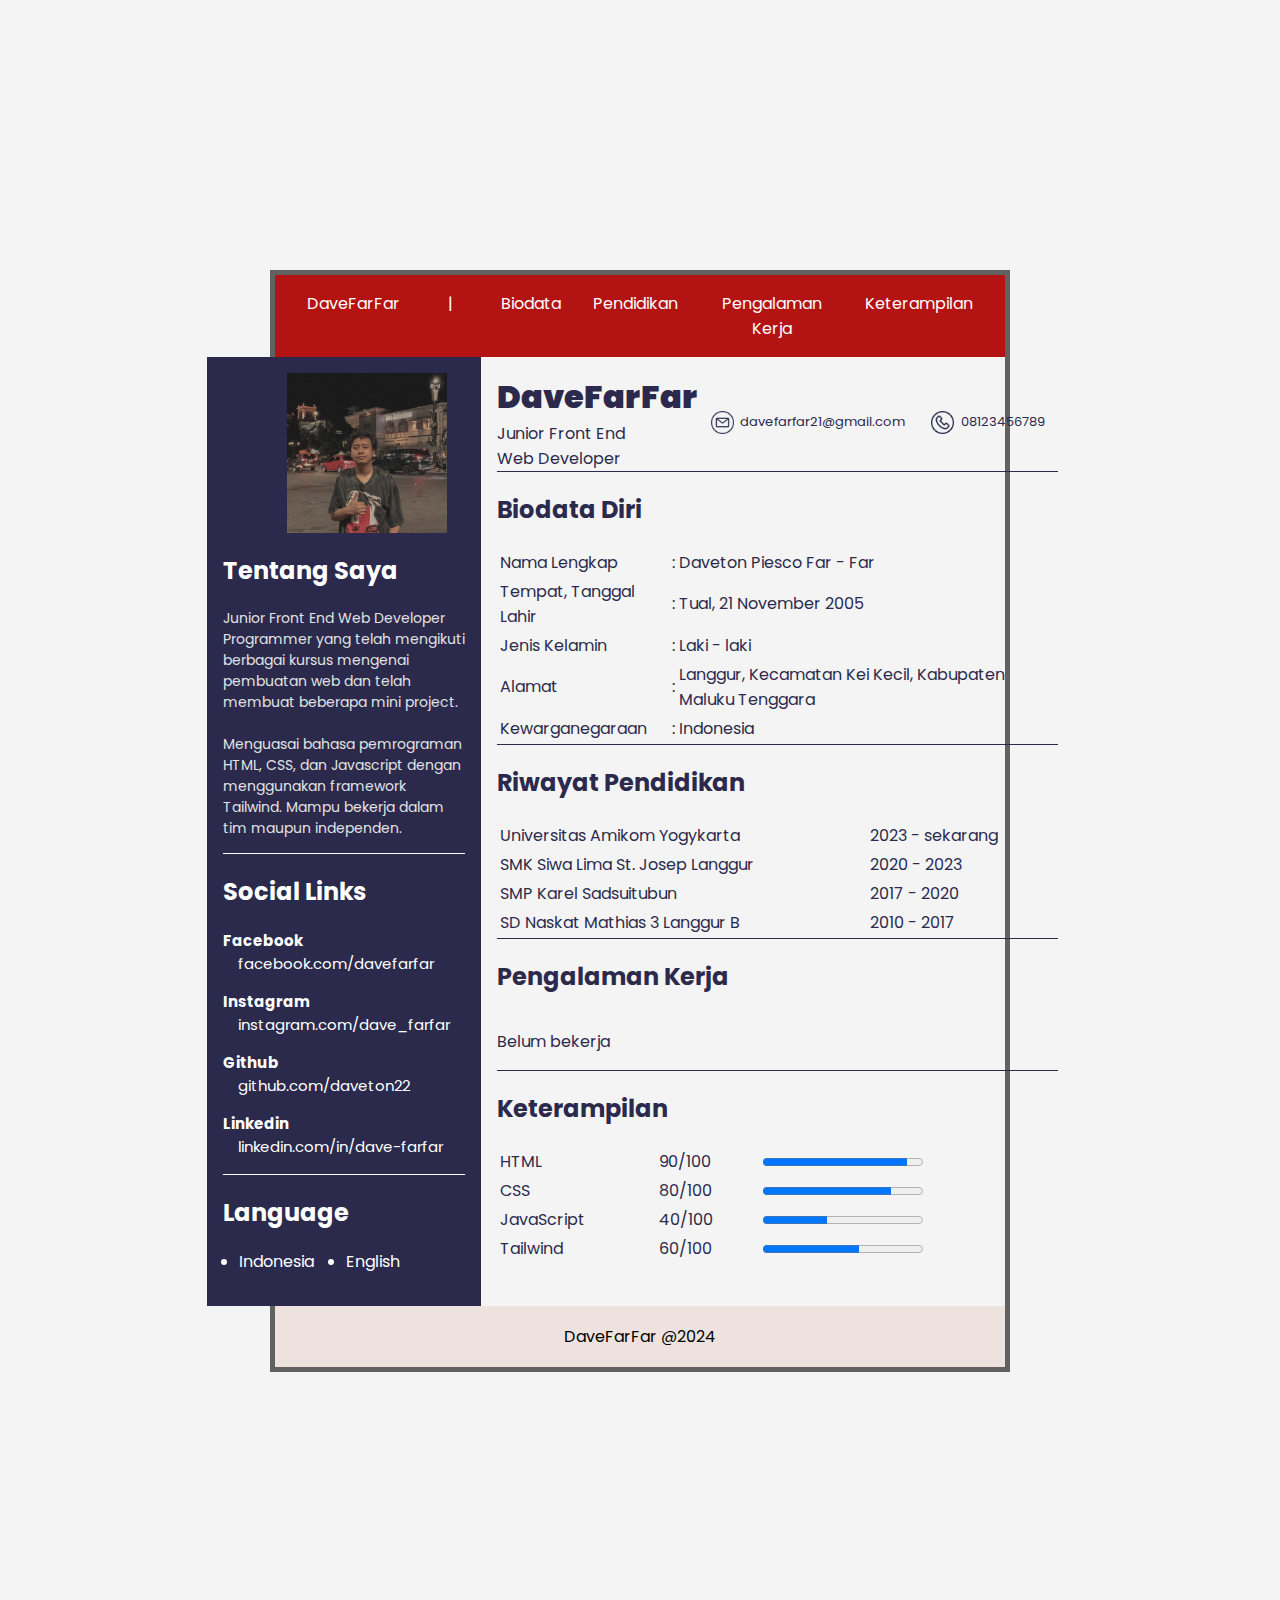
<file: CV/index.html>
<!DOCTYPE html>
<html>
  <head>
    <meta http-equiv="Content-Type" content="text/html;charset=UTF-8" />
    <meta name="viewport" content="width=device-width, initial-scale=1" />
    <link rel="stylesheet" href="style.css" />
    <link rel="preconnect" href="https://fonts.googleapis.com" />
    <link rel="preconnect" href="https://fonts.gstatic.com" crossorigin />
    <link
      href="https://fonts.googleapis.com/css2?family=Poppins:ital,wght@0,100;0,200;0,300;0,400;0,500;0,600;0,700;0,800;0,900;1,100;1,200;1,300;1,400;1,500;1,600;1,700;1,800;1,900&family=Radio+Canada+Big:ital,wght@0,400..700;1,400..700&display=swap"
      rel="stylesheet"
    />
  </head>
  <body>
    <header>
      <nav class="navbar">
        <ul>
          <li>
            <a href="#">DaveFarFar</a>
          </li>
          <li>|</li>
          <li>
            <a href="#biodata">Biodata</a>
          </li>
          <li>
            <a href="#pendidikan">Pendidikan</a>
          </li>
          <li>
            <a href="#pengalaman">Pengalaman Kerja</a>
          </li>
          <li>
            <a href="#keterampilan">Keterampilan</a>
          </li>
        </ul>
      </nav>
    </header>

    <main class="container">
      <section id="tentangSayaHeader">
        <div id="tentangSaya">
          <div class="logoCV">
            <img src="logoCV.jpg" alt="Dave FarFar" />
          </div>
          <div>
            <h2>Tentang Saya</h2>
            <p>
              Junior Front End Web Developer Programmer yang telah mengikuti berbagai kursus mengenai pembuatan web dan telah membuat beberapa mini project.
              <br>
              <br>
              Menguasai bahasa pemrograman HTML, CSS, dan Javascript dengan menggunakan
              framework Tailwind. Mampu bekerja dalam tim maupun independen.
            </p>
          </div>
        </div>
        <div style="border-top: 1px solid white"></div>
        <div class="contactMe">
          <h2>Social Links</h2>
          <ul>
            <li>
              <h4>Facebook</h4>
              <a href="https://www.facebook.com/syntic.loaded"
                >facebook.com/davefarfar</a
              >
            </li>
            <li>
              <h4>Instagram</h4>
              <a href="https://www.instagram.com/dave_farfar/"
                >instagram.com/dave_farfar</a
              >
            </li>
            <li>
              <h4>Github</h4>
              <a href="https://github.com/daveton22"> github.com/daveton22 </a>
            </li>
            <li>
              <h4>Linkedin</h4>
              <a href="https://www.linkedin.com/in/dave-farfar-8b751a289/"
                >linkedin.com/in/dave-farfar</a
              >
            </li>
          </ul>
        </div>
        <div style="border-top: 1px solid white"></div>
        <div class="language">
          <h2>Language</h2>
          <ul>
            <li>Indonesia</li>
            <li>English</li>
          </ul>
        </div>
      
 
      </section>

      <section id="biodata">
        <div class="biodataHeader">
          <div>
            <h1>DaveFarFar</h1>
            <p>
              Junior Front End <br />
              Web Developer
            </p>
          </div>
          <div>
            <ul>
              <li>
                <img src="email.png" alt="" width="23" />
                <span>davefarfar21@gmail.com</span>
              </li>
              <li>
                <img src="phone.png" alt="" width="23" />
                <span>08123456789</span>
              </li>
            </ul>
          </div>
        </div>
        <div style="border-top: 1px solid #2b2a4c"></div>
        <h2 id="biodataDiri">Biodata Diri</h2>
        <table>
          <tr>
            <td>Nama Lengkap</td>
            <td>:</td>
            <td>Daveton Piesco Far - Far</td>
          </tr>
          <tr>
            <td>Tempat, Tanggal Lahir</td>
            <td>:</td>
            <td>Tual, 21 November 2005</td>
          </tr>
          <tr>
            <td>Jenis Kelamin</td>
            <td>:</td>
            <td>Laki - laki</td>
          </tr>
          <tr>
            <td>Alamat</td>
            <td>:</td>
            <td>Langgur, Kecamatan Kei Kecil, Kabupaten Maluku Tenggara</td>
          </tr>
          <tr>
            <td>Kewarganegaraan</td>
            <td>:</td>
            <td>Indonesia</td>
          </tr>
        </table>

        <div style="border-top: 1px solid #2b2a4c"></div>

        <h2 id="pendidikan">Riwayat Pendidikan</h2>
        <table>
          <tr>
            <td>Universitas Amikom Yogykarta</td>
            <td>2023 - sekarang</td>
          </tr>
          <tr>
            <td>SMK Siwa Lima St. Josep Langgur</td>
            <td>2020 - 2023</td>
          </tr>
          <tr>
            <td>SMP Karel Sadsuitubun</td>
            <td>2017 - 2020</td>
          </tr>
          <tr>
            <td>SD Naskat Mathias 3 Langgur B </td>
            <td>2010 - 2017</td>
          </tr>
        </table>

        <div style="border-top: 1px solid #2b2a4c"></div>

        <h2 id="pengalaman">Pengalaman Kerja</h2>
        <p>Belum bekerja</p>

        <div style="border-top: 1px solid #2b2a4c"></div>
        <h2 id="keterampilan">Keterampilan</h2>
        <table>
      <tr>
				<td>HTML</td>
				<td>90/100</td>
			<td><progress value="90" max="100"></td>
			</tr>
			<tr>
				<td>CSS</td>
				<td>80/100</td>
				<td><progress value="80" max="100"></td>
			</tr>
			<tr>
				<td>JavaScript</td>
				<td>40/100</td>
				<td><progress value="40" max="100"></td>
			</tr>
      <tr>
				<td>Tailwind</td>
				<td>60/100</td>
				<td><progress value="60" max="100"></td>
			</tr>
          </table>
      </section>
    </main>

    <footer>
      <div class="container">
        <p>DaveFarFar @2024</p>
      </div>
    </footer>
  </body>
</html>
</file>
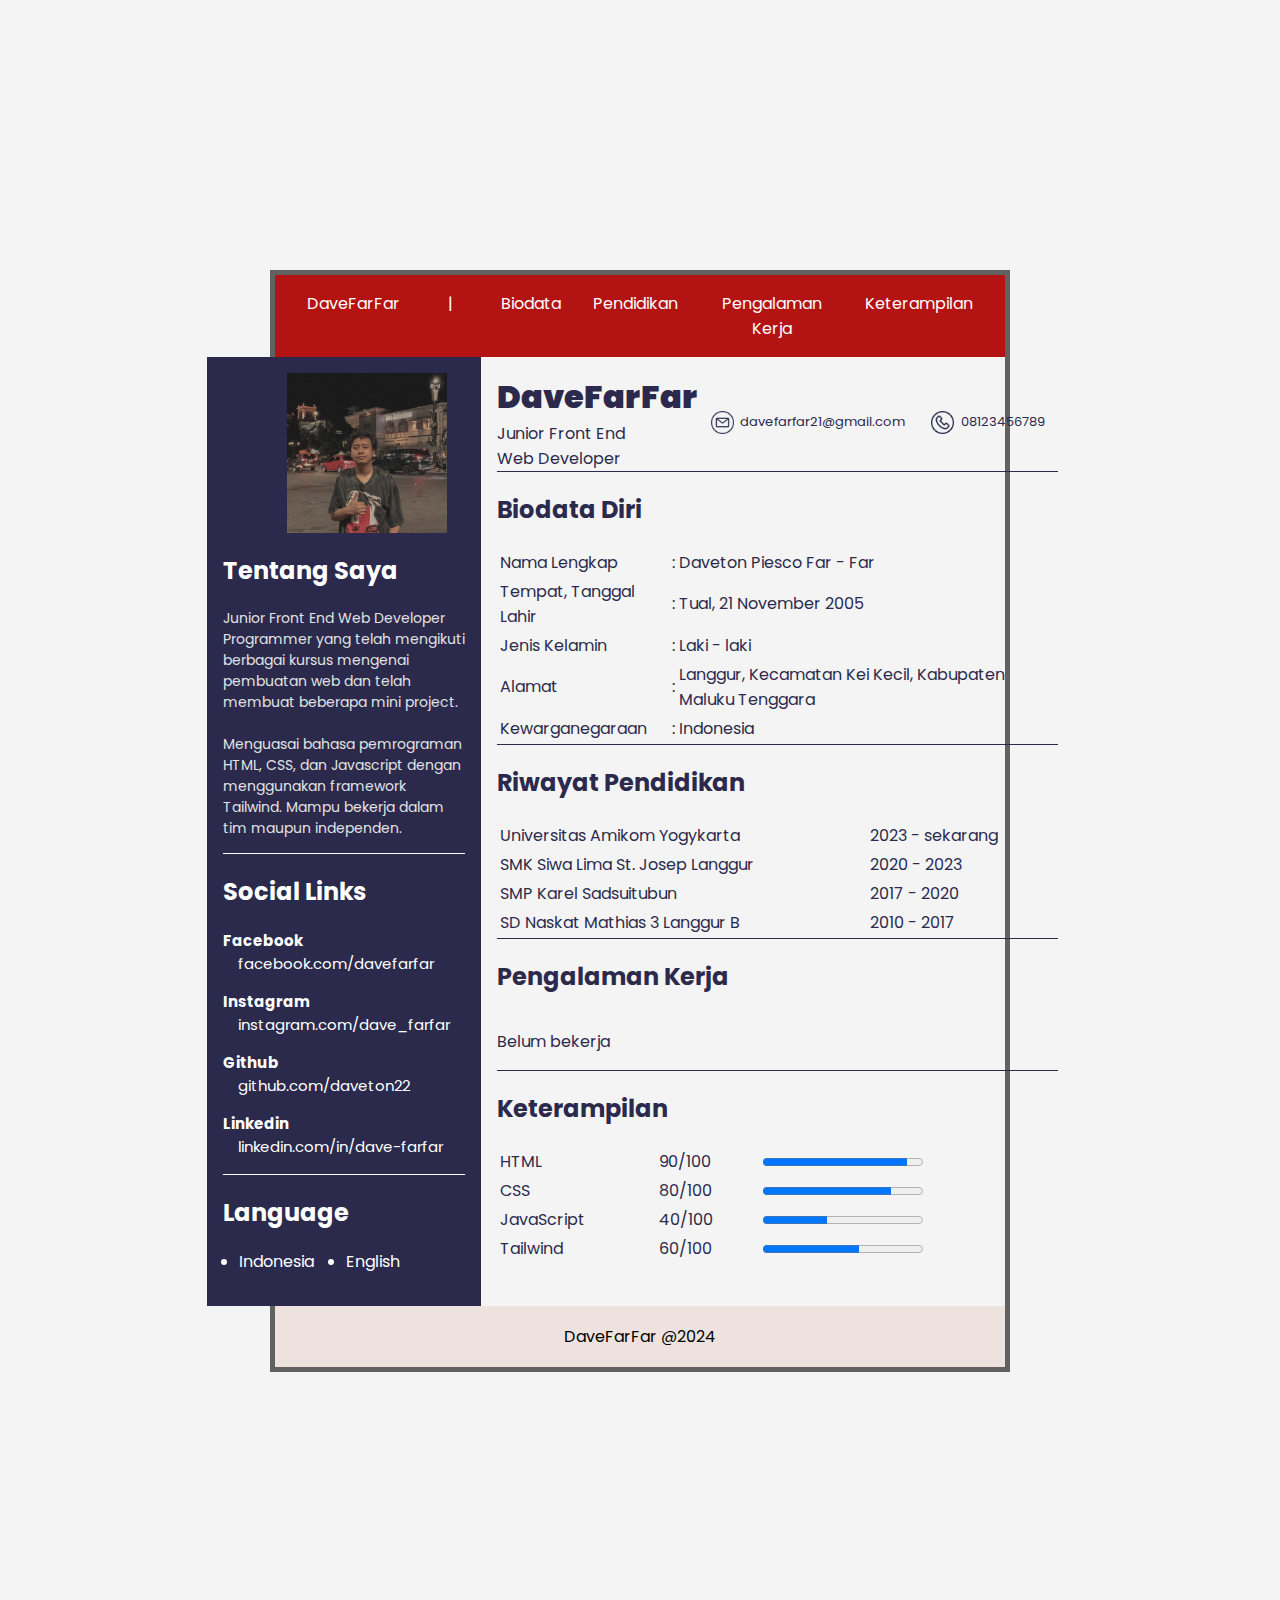
<file: mini-bootcamp-frontend-batch-3/hari-ke-4/index.html>
<!DOCTYPE html>
<html>
  <head>
    <meta http-equiv="Content-Type" content="text/html;charset=UTF-8" />
    <meta name="viewport" content="width=device-width, initial-scale=1" />
    <link rel="stylesheet" href="style.css" />
    <link rel="preconnect" href="https://fonts.googleapis.com" />
    <link rel="preconnect" href="https://fonts.gstatic.com" crossorigin />
    <link
      href="https://fonts.googleapis.com/css2?family=Poppins:ital,wght@0,100;0,200;0,300;0,400;0,500;0,600;0,700;0,800;0,900;1,100;1,200;1,300;1,400;1,500;1,600;1,700;1,800;1,900&family=Radio+Canada+Big:ital,wght@0,400..700;1,400..700&display=swap"
      rel="stylesheet"
    />
    <title>daveCV</title>
  </head>
  <body>
    <header>
      <nav class="navbar">
        <ul>
          <li>
            <a href="#">DaveFarFar</a>
          </li>
          <li>|</li>
          <li>
            <a href="#biodata">Biodata</a>
          </li>
          <li>
            <a href="#pendidikan">Pendidikan</a>
          </li>
          <li>
            <a href="#pengalaman">Pengalaman Kerja</a>
          </li>
          <li>
            <a href="#keterampilan">Keterampilan</a>
          </li>
        </ul>
      </nav>
    </header>

    <main class="container">
      <section id="tentangSayaHeader">
        <div id="tentangSaya">
          <div class="logoCV">
            <img src="logoCV.jpg" alt="Dave FarFar" />
          </div>
          <div>
            <h2>Tentang Saya</h2>
            <p>
              Junior Front End Web Developer Programmer yang telah mengikuti berbagai kursus mengenai pembuatan web dan telah membuat beberapa mini project.
              <br>
              <br>
              Menguasai bahasa pemrograman HTML, CSS, dan Javascript dengan menggunakan
              framework Tailwind. Mampu bekerja dalam tim maupun independen.
            </p>
          </div>
        </div>
        <div style="border-top: 1px solid white"></div>
        <div class="contactMe">
          <h2>Social Links</h2>
          <ul>
            <li>
              <h4>Facebook</h4>
              <a href="https://www.facebook.com/syntic.loaded"
                >facebook.com/davefarfar</a
              >
            </li>
            <li>
              <h4>Instagram</h4>
              <a href="https://www.instagram.com/dave_farfar/"
                >instagram.com/dave_farfar</a
              >
            </li>
            <li>
              <h4>Github</h4>
              <a href="https://github.com/daveton22"> github.com/daveton22 </a>
            </li>
            <li>
              <h4>Linkedin</h4>
              <a href="https://www.linkedin.com/in/dave-farfar-8b751a289/"
                >linkedin.com/in/dave-farfar</a
              >
            </li>
          </ul>
        </div>
        <div style="border-top: 1px solid white"></div>
        <div class="language">
          <h2>Language</h2>
          <ul>
            <li>Indonesia</li>
            <li>English</li>
          </ul>
        </div>
      
 
      </section>

      <section id="biodata">
        <div class="biodataHeader">
          <div>
            <h1>DaveFarFar</h1>
            <p>
              Junior Front End <br />
              Web Developer
            </p>
          </div>
          <div>
            <ul>
              <li>
                <img src="email.png" alt="" width="23" />
                <span>davefarfar21@gmail.com</span>
              </li>
              <li>
                <img src="phone.png" alt="" width="23" />
                <span>08123456789</span>
              </li>
            </ul>
          </div>
        </div>
        <div style="border-top: 1px solid #2b2a4c"></div>
        <h2 id="biodataDiri">Biodata Diri</h2>
        <table>
          <tr>
            <td>Nama Lengkap</td>
            <td>:</td>
            <td>Daveton Piesco Far - Far</td>
          </tr>
          <tr>
            <td>Tempat, Tanggal Lahir</td>
            <td>:</td>
            <td>Tual, 21 November 2005</td>
          </tr>
          <tr>
            <td>Jenis Kelamin</td>
            <td>:</td>
            <td>Laki - laki</td>
          </tr>
          <tr>
            <td>Alamat</td>
            <td>:</td>
            <td>Langgur, Kecamatan Kei Kecil, Kabupaten Maluku Tenggara</td>
          </tr>
          <tr>
            <td>Kewarganegaraan</td>
            <td>:</td>
            <td>Indonesia</td>
          </tr>
        </table>

        <div style="border-top: 1px solid #2b2a4c"></div>

        <h2 id="pendidikan">Riwayat Pendidikan</h2>
        <table>
          <tr>
            <td>Universitas Amikom Yogykarta</td>
            <td>2023 - sekarang</td>
          </tr>
          <tr>
            <td>SMK Siwa Lima St. Josep Langgur</td>
            <td>2020 - 2023</td>
          </tr>
          <tr>
            <td>SMP Karel Sadsuitubun</td>
            <td>2017 - 2020</td>
          </tr>
          <tr>
            <td>SD Naskat Mathias 3 Langgur B </td>
            <td>2010 - 2017</td>
          </tr>
        </table>

        <div style="border-top: 1px solid #2b2a4c"></div>

        <h2 id="pengalaman">Pengalaman Kerja</h2>
        <p>Belum bekerja</p>

        <div style="border-top: 1px solid #2b2a4c"></div>
        <h2 id="keterampilan">Keterampilan</h2>
        <table>
      <tr>
				<td>HTML</td>
				<td>90/100</td>
			<td><progress value="90" max="100"></td>
			</tr>
			<tr>
				<td>CSS</td>
				<td>80/100</td>
				<td><progress value="80" max="100"></td>
			</tr>
			<tr>
				<td>JavaScript</td>
				<td>40/100</td>
				<td><progress value="40" max="100"></td>
			</tr>
      <tr>
				<td>Tailwind</td>
				<td>60/100</td>
				<td><progress value="60" max="100"></td>
			</tr>
          </table>
      </section>
    </main>

    <footer>
      <div class="container">
        <p>DaveFarFar @2024</p>
      </div>
    </footer>
  </body>
</html>
</file>
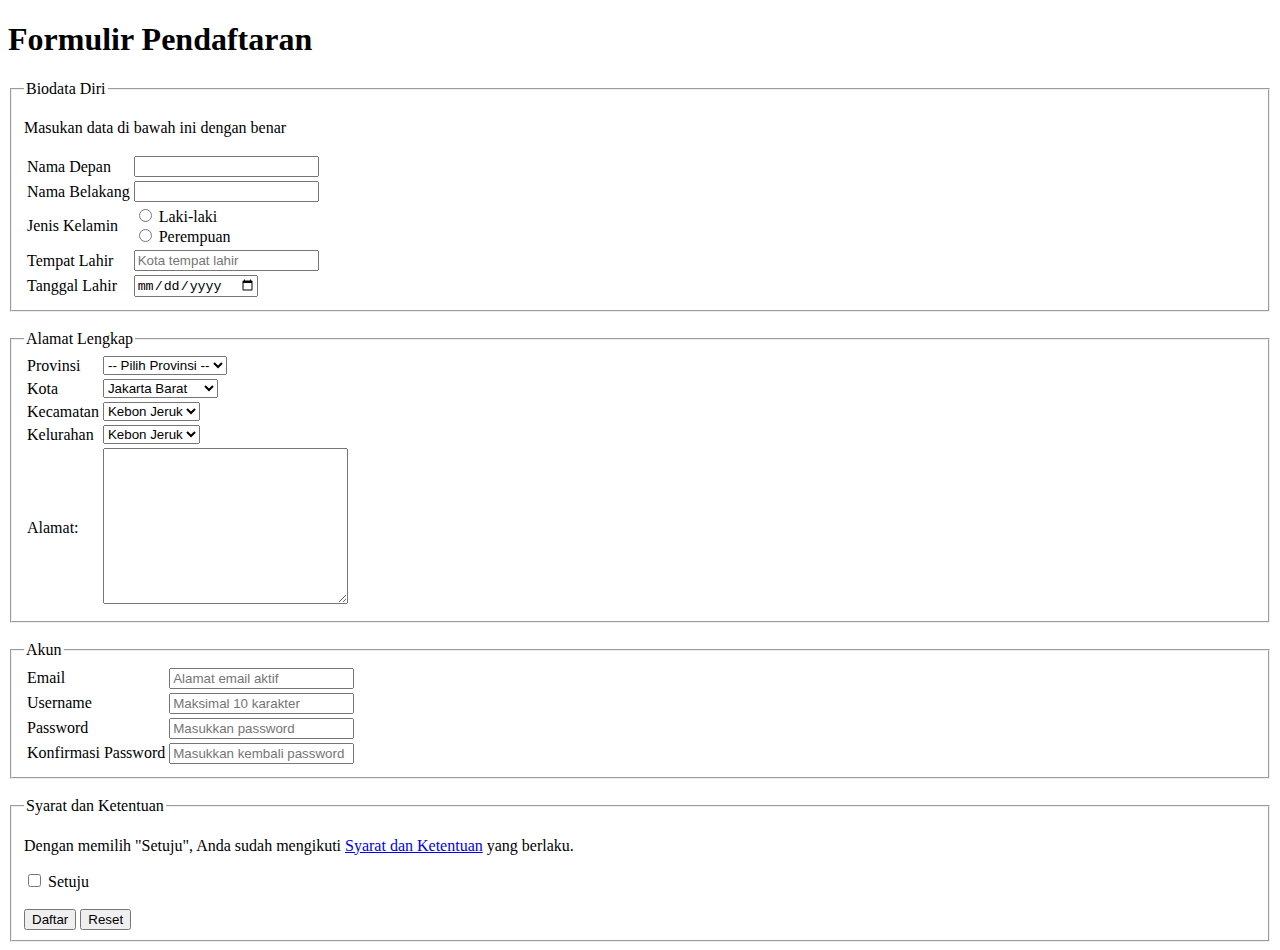
<file: form_pendaftaran.html>
<!DOCTYPE html>
<html lang="en">
  <head>
    <meta charset="UTF-8" />
    <meta name="viewport" content="width=device-width, initial-scale=1.0" />
    <title>Formulir Pendaftaran</title>
  </head>
  <body>
    <h1>Formulir Pendaftaran</h1>

    <form action="#" method="post">
      <!-- Biodata Diri -->
      <fieldset>
        <legend>Biodata Diri</legend>
        <table>
          <p>Masukan data di bawah ini dengan benar</p>
          <tr>
            <td><label for="nama-depan">Nama Depan</label></td>
            <td><input type="text" id="nama-depan" name="nama-depan" /></td>
          </tr>
          <tr>
            <td><label for="nama-belakang">Nama Belakang</label></td>
            <td>
              <input type="text" id="nama-belakang" name="nama-belakang" />
            </td>
          </tr>
          <tr>
            <td><label>Jenis Kelamin</label></td>
            <td>
              <input
                type="radio"
                id="laki-laki"
                name="jenis-kelamin"
                value="Laki-laki"
              />
              <label for="laki-laki">Laki-laki</label>
              <br />
              <input
                type="radio"
                id="perempuan"
                name="jenis-kelamin"
                value="Perempuan"
              />
              <label for="perempuan">Perempuan</label>
            </td>
          </tr>
          <tr>
            <td><label for="tempat-lahir">Tempat Lahir </label></td>
            <td>
              <input
                type="text"
                id="tempat-lahir"
                placeholder="Kota tempat lahir"
                name="tempat-lahir"
              />
            </td>
          </tr>
          <tr>
            <td><label for="tanggal-lahir">Tanggal Lahir</label></td>
            <td>
              <input type="date" id="tanggal-lahir" name="tanggal-lahir" />
            </td>
          </tr>
        </table>
      </fieldset>

      <br />
      <!-- Alamat Lengkap -->
      <fieldset>
        <legend>Alamat Lengkap</legend>
        <table>
          <tr>
            <td><label for="provinsi">Provinsi</label></td>
            <td>
              <select id="provinsi" name="provinsi">
                <option value="">-- Pilih Provinsi --</option>
                <option value="jakarta">Jakarta</option>
                <option value="jawa-barat">Jawa Barat</option>
                <option value="jawa-timur">Jawa Timur</option>
              </select>
            </td>
          </tr>
          <tr>
            <td><label for="kota">Kota</label></td>
            <td>
              <select id="kota" name="kota">
                <option value="jakarta-barat">Jakarta Barat</option>
                <option value="jakarta-timur">Jakarta Timur</option>
                <option value="jakarta-selatan">Jakarta Selatan</option>
              </select>
            </td>
          </tr>
          <tr>
            <td><label for="kecamatan">Kecamatan</label></td>
            <td>
              <select id="kecamatan" name="kecamatan">
                <option value="kebon-jeruk">Kebon Jeruk</option>
                <option value="palmerah">Palmerah</option>
              </select>
            </td>
          </tr>
          <tr>
            <td><label for="kelurahan">Kelurahan</label></td>
            <td>
              <select id="kelurahan" name="kelurahan">
                <option value="kebon-jeruk">Kebon Jeruk</option>
                <option value="palmerah">Palmerah</option>
              </select>
            </td>
          </tr>
          <tr>
            <td><label for="alamat">Alamat:</label></td>
            <td>
              <textarea
                id="alamat"
                name="alamat"
                rows="10"
                cols="28"
              ></textarea>
            </td>
          </tr>
        </table>
      </fieldset>

      <br />
      <!-- Akun -->
      <fieldset>
        <legend>Akun</legend>
        <table>
          <tr>
            <td><label for="email">Email</label></td>
            <td>
              <input
                type="email"
                id="email"
                name="email"
                placeholder="Alamat email aktif"
              />
            </td>
          </tr>
          <tr>
            <td><label for="username">Username</label></td>
            <td>
              <input
                type="text"
                id="username"
                name="username"
                maxlength="10"
                placeholder="Maksimal 10 karakter"
              />
            </td>
          </tr>
          <tr>
            <td><label for="password">Password</label></td>
            <td>
              <input
                type="password"
                id="password"
                name="password"
                placeholder="Masukkan password"
              />
            </td>
          </tr>
          <tr>
            <td>
              <label for="konfirmasi-password">Konfirmasi Password</label>
            </td>
            <td>
              <input
                type="password"
                id="konfirmasi-password"
                name="konfirmasi-password"
                placeholder="Masukkan kembali password"
              />
            </td>
          </tr>
        </table>
      </fieldset>

      <br />
      <!-- Syarat dan Ketentuan -->
      <fieldset>
        <legend>Syarat dan Ketentuan</legend>
        <p>
          Dengan memilih "Setuju", Anda sudah mengikuti
          <a href="#">Syarat dan Ketentuan</a> yang berlaku.
        </p>
        <input type="checkbox" id="setuju" name="setuju" />
        <label for="setuju">Setuju</label>
        <br />
        <br />

        <input type="submit" value="Daftar" />
        <input type="reset" value="Reset" />
      </fieldset>
    </form>
  </body>
</html>
</file>
<file: CV/style.css>
html {
  scroll-behavior: smooth;
}

body {
  font-family: "Poppins", sans-serif;
  font-style: normal;
  background-color: #f4f4f4;
  margin: 30vh;
  overflow: auto;
  resize: both;
  border: 5px solid #616161;
}

/* Header */
header {
  background-color: #b31312;
  color: white;
  text-align: center;
  padding: 1em;
  /* position: sticky;
  top: 0; */
}

nav ul {
  list-style-type: none;
  margin: 0;
  padding: 0;
  overflow: hidden;
  display: flex;
}

ul li a {
  display: block;
  color: white;
  margin: 0em 1em;
  text-decoration: none;
}

nav ul li:nth-child(2) {
  margin: 0em 2em;
}

/* main */
.container {
  display: flex;
  justify-content: center;
  width: 100%;
}

/* tentangSaya */
#tentangSayaHeader {
  display: flex;
  position: relative;
  flex-direction: column;
  background-color: #2b2a4c;
  width: 40%;
  padding: 1em;
  color: white;
}

#tentangSayaHeader h1 {
  font-weight: 1000;
  font-size: 2em;
  margin: 0;
}

#tentangSayaHeader p {
  font-size: 14px;
  color: #e2e2e2;
}

.logoCV {
  width: 10em;
  height: 10em;
  margin-left: 4em;
  overflow: hidden;
  display: flex;
  justify-content: center;
  align-items: center;
}

.logoCV img {
  width: 15em;
  height: auto;
  object-fit: cover;
}

.language ul {
  display: flex;
  padding: 0;
}

.language ul li {
  margin: 0em 1em;
}

.contactMe ul {
  list-style-type: none;
  padding: 0;
}

.contactMe ul li {
  margin: 1em 0;
  font-size: 15px;
}

.contactMe h4 {
  margin: 0;
}

/* #tentangSaya div:nth-child(2) {
  margin: 0em 4em;
} */

/* Biodata */
#biodata {
  display: flex;
  margin: 1em;
  flex-direction: column;
  width: 80%;
  color: #2b2a4c;
}

.biodataHeader {
  display: flex;
  justify-content: space-between;
  align-items: center;
}

.biodataHeader h1 {
  font-weight: 1000;
  font-size: 2em;
  margin: 0;
}
.biodataHeader p {
  margin: 0;
}

.biodataHeader :nth-child(2) ul {
  display: flex;
  padding: 0;
  list-style-type: none;
}
.biodataHeader :nth-child(2) ul li {
  display: flex;
  margin: 0em 1em;
  align-items: center;
  font-size: small;
}

.biodataHeader :nth-child(2) ul li img {
  height: auto;
  margin-right: 0.5em;
}

footer {
  background-color: #eee2de;
  color: rgb(0, 0, 0);
  text-align: center;
  padding: 0.1em;
}
</file>
<file: mini-bootcamp-frontend-batch-3/hari-ke-4/style.css>
html {
  scroll-behavior: smooth;
}

body {
  font-family: "Poppins", sans-serif;
  font-style: normal;
  background-color: #f4f4f4;
  margin: 30vh;
  overflow: auto;
  resize: both;
  border: 5px solid #616161;
}

/* Header */
header {
  background-color: #b31312;
  color: white;
  text-align: center;
  padding: 1em;
  /* position: sticky;
  top: 0; */
}

nav ul {
  list-style-type: none;
  margin: 0;
  padding: 0;
  overflow: hidden;
  display: flex;
}

ul li a {
  display: block;
  color: white;
  margin: 0em 1em;
  text-decoration: none;
}

nav ul li:nth-child(2) {
  margin: 0em 2em;
}

/* main */
.container {
  display: flex;
  justify-content: center;
  width: 100%;
}

/* tentangSaya */
#tentangSayaHeader {
  display: flex;
  position: relative;
  flex-direction: column;
  background-color: #2b2a4c;
  width: 40%;
  padding: 1em;
  color: white;
}

#tentangSayaHeader h1 {
  font-weight: 1000;
  font-size: 2em;
  margin: 0;
}

#tentangSayaHeader p {
  font-size: 14px;
  color: #e2e2e2;
}

.logoCV {
  width: 10em;
  height: 10em;
  margin-left: 4em;
  overflow: hidden;
  display: flex;
  justify-content: center;
  align-items: center;
}

.logoCV img {
  width: 15em;
  height: auto;
  object-fit: cover;
}

.language ul {
  display: flex;
  padding: 0;
}

.language ul li {
  margin: 0em 1em;
}

.contactMe ul {
  list-style-type: none;
  padding: 0;
}

.contactMe ul li {
  margin: 1em 0;
  font-size: 15px;
}

.contactMe h4 {
  margin: 0;
}

/* #tentangSaya div:nth-child(2) {
  margin: 0em 4em;
} */

/* Biodata */
#biodata {
  display: flex;
  margin: 1em;
  flex-direction: column;
  width: 80%;
  color: #2b2a4c;
}

.biodataHeader {
  display: flex;
  justify-content: space-between;
  align-items: center;
}

.biodataHeader h1 {
  font-weight: 1000;
  font-size: 2em;
  margin: 0;
}
.biodataHeader p {
  margin: 0;
}

.biodataHeader :nth-child(2) ul {
  display: flex;
  padding: 0;
  list-style-type: none;
}
.biodataHeader :nth-child(2) ul li {
  display: flex;
  margin: 0em 1em;
  align-items: center;
  font-size: small;
}

.biodataHeader :nth-child(2) ul li img {
  height: auto;
  margin-right: 0.5em;
}

footer {
  background-color: #eee2de;
  color: rgb(0, 0, 0);
  text-align: center;
  padding: 0.1em;
}
</file>
